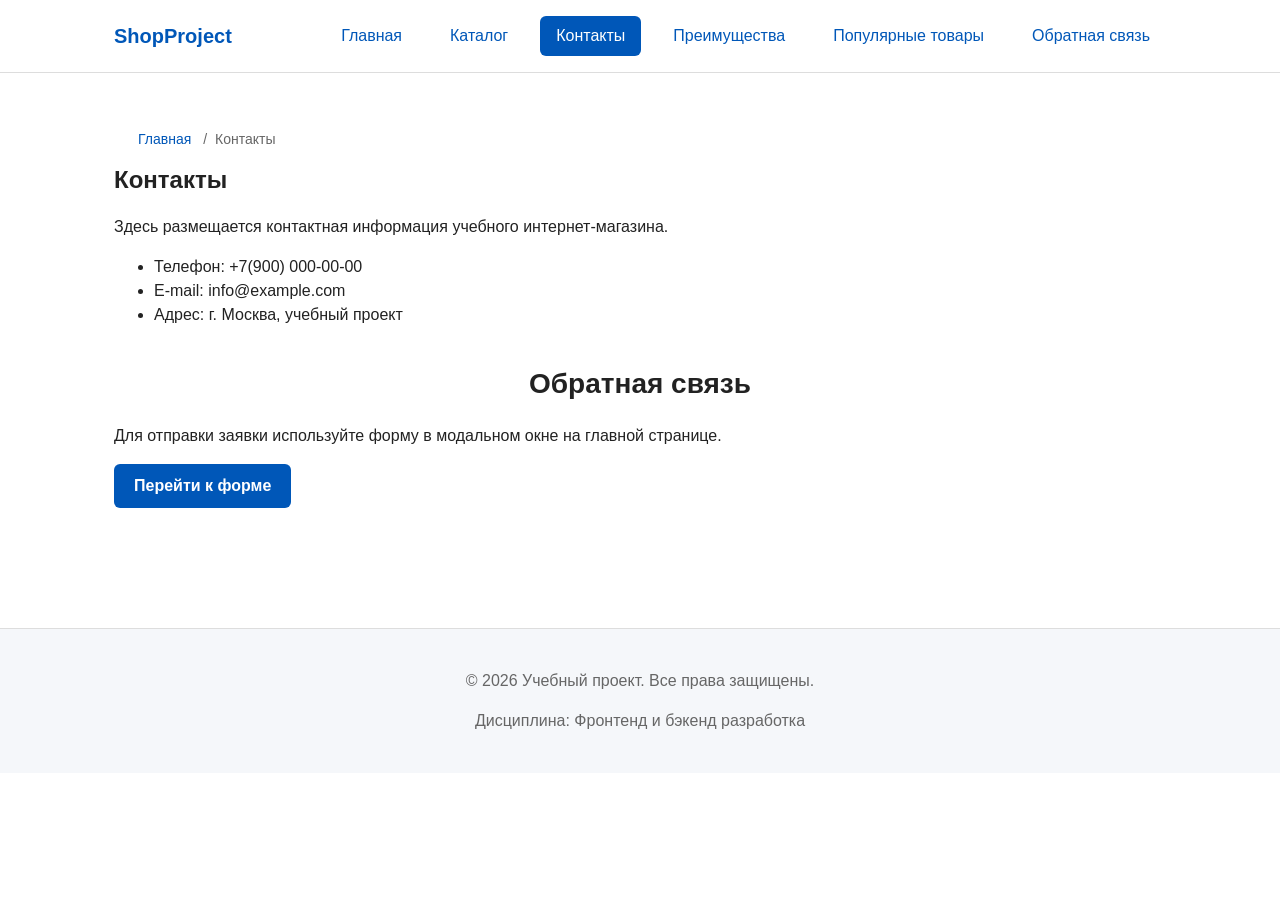
<file: contacts.html>
<!DOCTYPE html>
<html lang="ru">
<head>
    <meta charset="UTF-8">
    <meta name="viewport" content="width=device-width, initial-scale=1.0">
    <meta name="description" content="Контактная информация учебного интернет-магазина.">
    <title>Контакты — Учебный интернет-магазин</title>
    <link rel="stylesheet" href="css/style.css">
</head>
<body>
    <header class="site-header">
        <div class="site-header__inner">
            <a class="site-header__logo" href="index.html">ShopProject</a>
            <nav class="site-nav" aria-label="Основная навигация">
                <ul class="site-nav__list">
                    <li class="site-nav__item"><a class="site-nav__link" href="index.html">Главная</a></li>
                    <li class="site-nav__item"><a class="site-nav__link" href="catalog.html">Каталог</a></li>
                    <li class="site-nav__item"><a class="site-nav__link site-nav__link--active" href="contacts.html">Контакты</a></li>
                    <li class="site-nav__item"><a class="site-nav__link" href="index.html#advantages">Преимущества</a></li>
                    <li class="site-nav__item"><a class="site-nav__link" href="index.html#popular">Популярные товары</a></li>
                    <li class="site-nav__item"><a class="site-nav__link" href="index.html#contacts">Обратная связь</a></li>
                </ul>
            </nav>
        </div>
    </header>

    <main>
        <nav class="breadcrumbs" aria-label="Хлебные крошки">
            <a class="breadcrumbs__link" href="index.html">Главная</a>
            <span class="breadcrumbs__current">Контакты</span>
        </nav>

        <section class="section">
            <h1>Контакты</h1>
            <p>Здесь размещается контактная информация учебного интернет-магазина.</p>
            <ul>
                <li>Телефон: +7(900) 000-00-00</li>
                <li>E-mail: info@example.com</li>
                <li>Адрес: г. Москва, учебный проект</li>
            </ul>
        </section>

        <section class="section" id="feedback">
            <h2>Обратная связь</h2>
            <p>Для отправки заявки используйте форму в модальном окне на главной странице.</p>
            <a class="button button--primary" href="index.html#contacts">Перейти к форме</a>
        </section>
    </main>

    <footer class="site-footer">
        <p>&copy; 2026 Учебный проект. Все права защищены.</p>
        <p>Дисциплина: Фронтенд и бэкенд разработка</p>
    </footer>
</body>
</html>
</file>
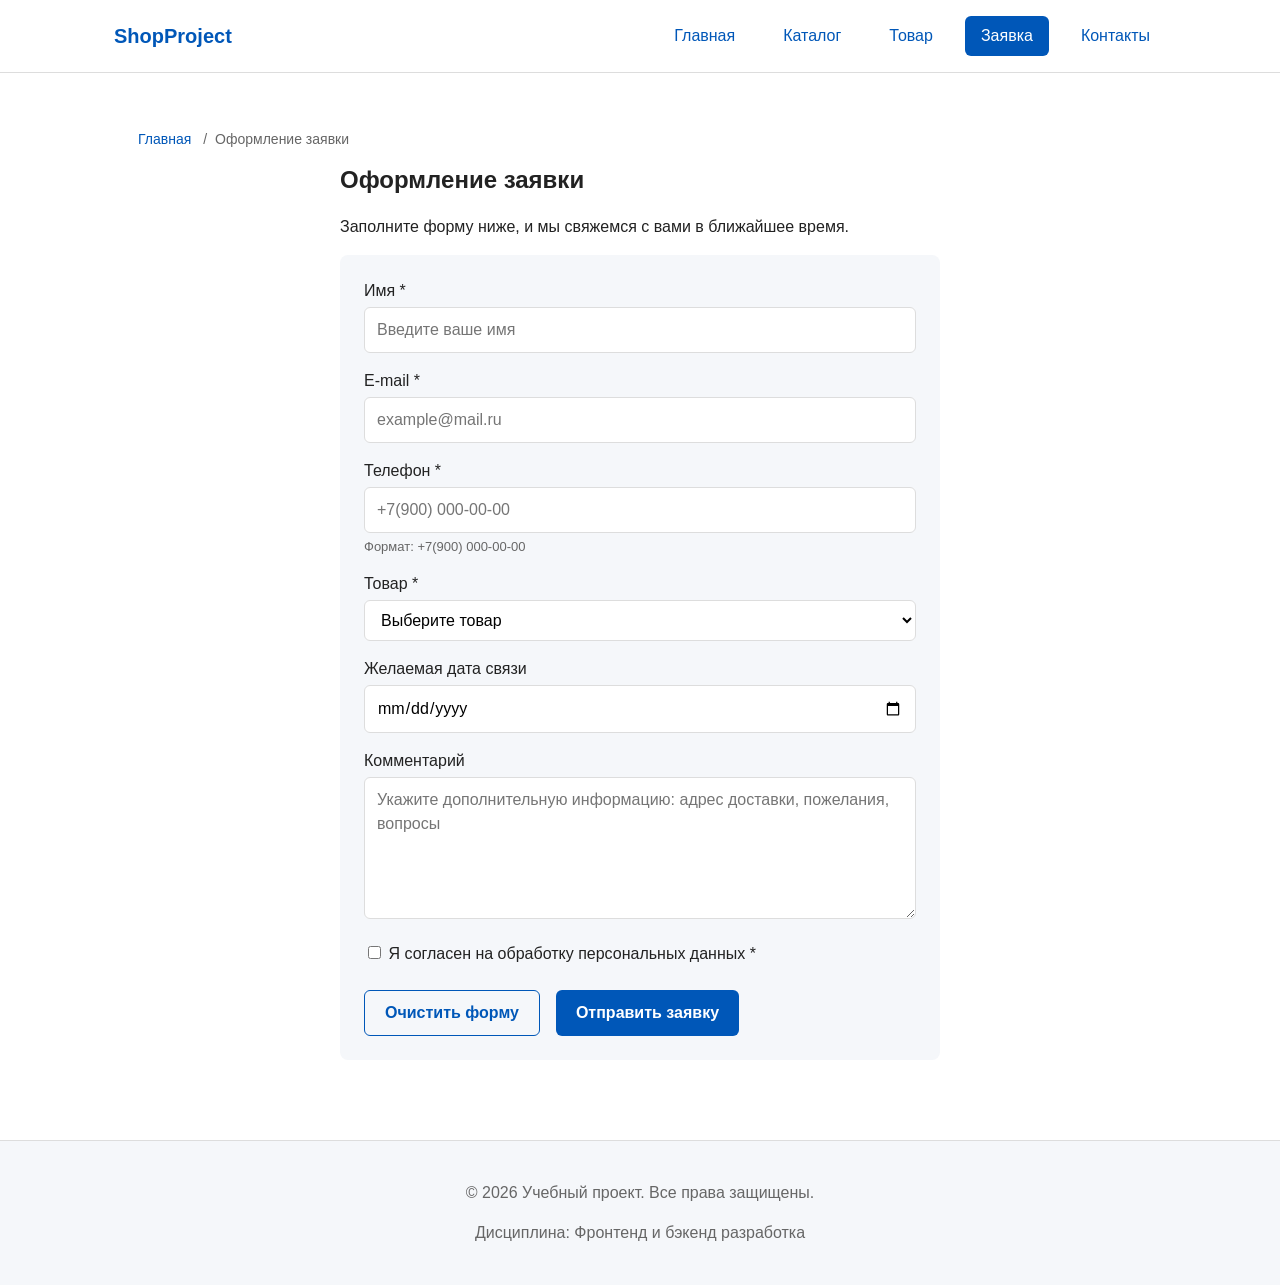
<file: order.html>
<!DOCTYPE html>
<html lang="ru">
<head>
    <meta charset="UTF-8">
    <meta name="viewport" content="width=device-width, initial-scale=1.0">
    <meta name="description" content="Оформление заявки в учебном интернет-магазине.">
    <title>Оформление заявки — Учебный интернет-магазин</title>
    <link rel="stylesheet" href="css/style.css">
</head>
<body>
    <header class="site-header">
        <div class="site-header__inner">
            <a class="site-header__logo" href="index.html">ShopProject</a>
            <nav class="site-nav" aria-label="Основная навигация">
                <ul class="site-nav__list">
                    <li class="site-nav__item"><a class="site-nav__link" href="index.html">Главная</a></li>
                    <li class="site-nav__item"><a class="site-nav__link" href="catalog.html">Каталог</a></li>
                    <li class="site-nav__item"><a class="site-nav__link" href="product.html">Товар</a></li>
                    <li class="site-nav__item"><a class="site-nav__link site-nav__link--active" href="order.html">Заявка</a></li>
                    <li class="site-nav__item"><a class="site-nav__link" href="contacts.html">Контакты</a></li>
                </ul>
            </nav>
        </div>
    </header>

    <main>
        <nav class="breadcrumbs" aria-label="Хлебные крошки">
            <a class="breadcrumbs__link" href="index.html">Главная</a>
            <span class="breadcrumbs__current">Оформление заявки</span>
        </nav>

        <section class="order-page">
            <h1>Оформление заявки</h1>
            <p>Заполните форму ниже, и мы свяжемся с вами в ближайшее время.</p>

            <form class="order-form order-form--standalone" id="order-form-standalone" action="#" method="post" novalidate>
                <div class="order-form__field">
                    <label class="order-form__label" for="order-name-standalone">Имя *</label>
                    <input class="order-form__input" id="order-name-standalone" name="name" type="text" placeholder="Введите ваше имя" minlength="2" autocomplete="given-name" required>
                </div>

                <div class="order-form__field">
                    <label class="order-form__label" for="order-email-standalone">E-mail *</label>
                    <input class="order-form__input" id="order-email-standalone" name="email" type="email" placeholder="example@mail.ru" autocomplete="email" required>
                </div>

                <div class="order-form__field">
                    <label class="order-form__label" for="order-phone-standalone">Телефон *</label>
                    <input class="order-form__input" id="order-phone-standalone" name="phone" type="tel" inputmode="tel" placeholder="+7(900) 000-00-00" pattern="^\+7\(\d{3}\)\d{3}-\d{2}-\d{2}$" autocomplete="tel" required>
                    <small>Формат: +7(900) 000-00-00</small>
                </div>

                <div class="order-form__field">
                    <label class="order-form__label" for="order-product-standalone">Товар *</label>
                    <select class="order-form__select" id="order-product-standalone" name="product" required>
                        <option value="">Выберите товар</option>
                        <option value="product1">Товар 1 — 1000 руб.</option>
                        <option value="product2">Товар 2 — 1500 руб.</option>
                        <option value="product3">Товар 3 — 2000 руб.</option>
                        <option value="product4">Товар 4 — 1200 руб.</option>
                        <option value="product5">Товар 5 — 1800 руб.</option>
                        <option value="product6">Товар 6 — 900 руб.</option>
                    </select>
                </div>

                <div class="order-form__field">
                    <label class="order-form__label" for="order-date-standalone">Желаемая дата связи</label>
                    <input class="order-form__input" id="order-date-standalone" name="date" type="date">
                </div>

                <div class="order-form__field">
                    <label class="order-form__label" for="order-comment-standalone">Комментарий</label>
                    <textarea class="order-form__textarea" id="order-comment-standalone" name="comment" rows="5" placeholder="Укажите дополнительную информацию: адрес доставки, пожелания, вопросы"></textarea>
                </div>

                <div class="order-form__field order-form__field--checkbox">
                    <label class="order-form__label">
                        <input class="order-form__input" id="order-agreement-standalone" name="agreement" type="checkbox" required>
                        Я согласен на обработку персональных данных *
                    </label>
                </div>

                <div class="order-form__actions">
                    <button class="button button--secondary" type="reset">Очистить форму</button>
                    <button class="button button--primary" type="submit">Отправить заявку</button>
                </div>
            </form>

            <p class="success-message" id="success-message-standalone" hidden>Спасибо! Ваша заявка успешно отправлена. Мы свяжемся с вами в ближайшее время.</p>
        </section>
    </main>

    <footer class="site-footer">
        <p>&copy; 2026 Учебный проект. Все права защищены.</p>
        <p>Дисциплина: Фронтенд и бэкенд разработка</p>
    </footer>

    <button class="scroll-top-button" id="scroll-top-button" aria-label="Наверх">↑</button>

    <script>
        const form = document.getElementById('order-form-standalone');
        const successMessage = document.getElementById('success-message-standalone');
        if (form) {
            form.addEventListener('submit', function(e) {
                e.preventDefault();
                if (form.checkValidity()) {
                    form.hidden = true;
                    successMessage.hidden = false;
                } else {
                    form.reportValidity();
                }
            });
        }

        const scrollTopBtn = document.getElementById('scroll-top-button');
        if (scrollTopBtn) {
            window.addEventListener('scroll', function() {
                if (window.scrollY > 300) {
                    scrollTopBtn.classList.add('scroll-top-button--visible');
                } else {
                    scrollTopBtn.classList.remove('scroll-top-button--visible');
                }
            });
            scrollTopBtn.addEventListener('click', function() {
                window.scrollTo({ top: 0, behavior: 'smooth' });
            });
        }
    </script>
</body>
</html>
</file>
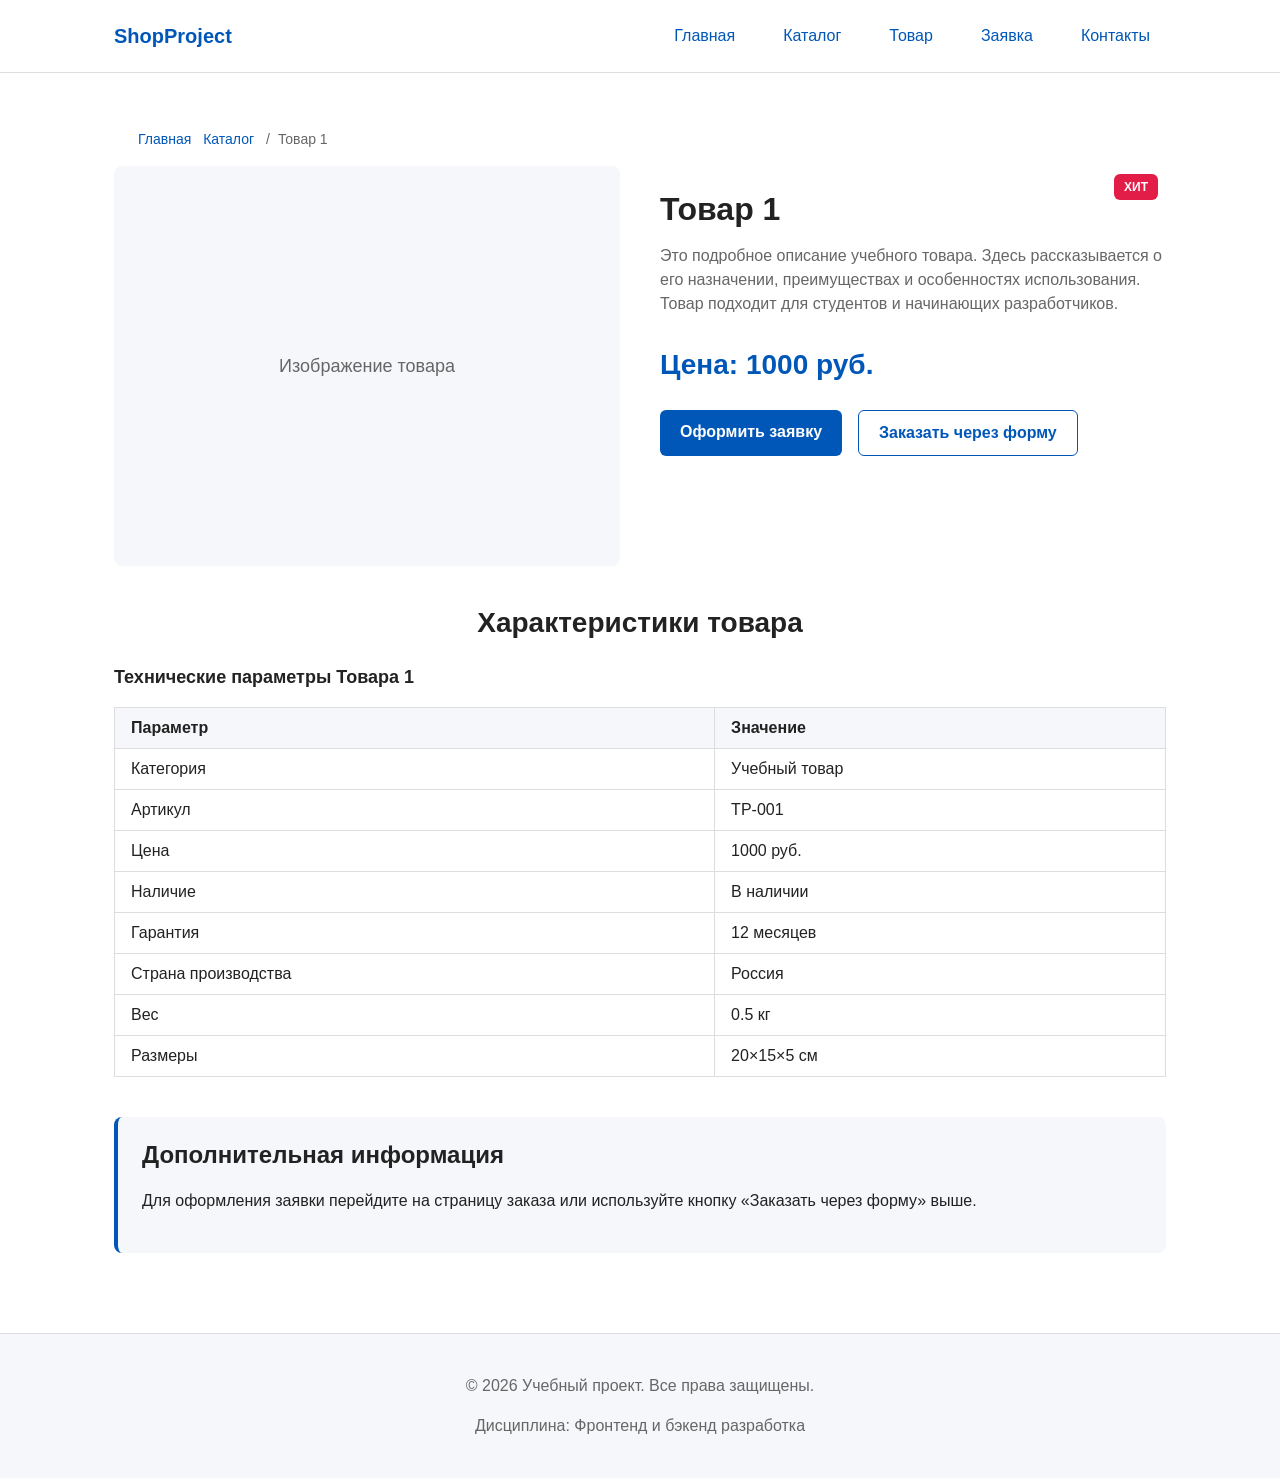
<file: product.html>
<!DOCTYPE html>
<html lang="ru">
<head>
    <meta charset="UTF-8">
    <meta name="viewport" content="width=device-width, initial-scale=1.0">
    <meta name="description" content="Карточка товара учебного интернет-магазина.">
    <title>Товар 1 — Учебный интернет-магазин</title>
    <link rel="stylesheet" href="css/style.css">
    <script src="js/main.js" defer></script>
</head>
<body>
    <header class="site-header">
        <div class="site-header__inner">
            <a class="site-header__logo" href="index.html">ShopProject</a>
            <nav class="site-nav" aria-label="Основная навигация">
                <ul class="site-nav__list">
                    <li class="site-nav__item"><a class="site-nav__link" href="index.html">Главная</a></li>
                    <li class="site-nav__item"><a class="site-nav__link" href="catalog.html">Каталог</a></li>
                    <li class="site-nav__item"><a class="site-nav__link" href="product.html">Товар</a></li>
                    <li class="site-nav__item"><a class="site-nav__link" href="order.html">Заявка</a></li>
                    <li class="site-nav__item"><a class="site-nav__link" href="contacts.html">Контакты</a></li>
                </ul>
            </nav>
        </div>
    </header>

    <main>
        <nav class="breadcrumbs" aria-label="Хлебные крошки">
            <a class="breadcrumbs__link" href="index.html">Главная</a>
            <a class="breadcrumbs__link" href="catalog.html">Каталог</a>
            <span class="breadcrumbs__current">Товар 1</span>
        </nav>

        <section class="product-layout">
            <div class="product-layout__image">
                <div class="product-image-placeholder">
                    <span>Изображение товара</span>
                </div>
            </div>

            <div class="product-layout__info">
                <span class="product-card__badge product-card__badge--hit">Хит</span>
                <h1 class="product-layout__title">Товар 1</h1>
                <p class="product-layout__description">Это подробное описание учебного товара. Здесь рассказывается о его назначении, преимуществах и особенностях использования. Товар подходит для студентов и начинающих разработчиков.</p>
                <p class="product-layout__price">Цена: 1000 руб.</p>
                <div class="product-layout__actions">
                    <a class="button button--primary" href="order.html">Оформить заявку</a>
                    <button class="button button--secondary product-card__button" type="button" data-product="Товар 1">Заказать через форму</button>
                </div>
            </div>
        </section>

        <section class="section">
            <h2>Характеристики товара</h2>
            <table class="product-table">
                <caption>Технические параметры Товара 1</caption>
                <thead>
                    <tr>
                        <th>Параметр</th>
                        <th>Значение</th>
                    </tr>
                </thead>
                <tbody>
                    <tr>
                        <td>Категория</td>
                        <td>Учебный товар</td>
                    </tr>
                    <tr>
                        <td>Артикул</td>
                        <td>TP-001</td>
                    </tr>
                    <tr>
                        <td>Цена</td>
                        <td>1000 руб.</td>
                    </tr>
                    <tr>
                        <td>Наличие</td>
                        <td>В наличии</td>
                    </tr>
                    <tr>
                        <td>Гарантия</td>
                        <td>12 месяцев</td>
                    </tr>
                    <tr>
                        <td>Страна производства</td>
                        <td>Россия</td>
                    </tr>
                    <tr>
                        <td>Вес</td>
                        <td>0.5 кг</td>
                    </tr>
                    <tr>
                        <td>Размеры</td>
                        <td>20×15×5 см</td>
                    </tr>
                </tbody>
            </table>
        </section>

        <aside class="aside-info">
            <h2>Дополнительная информация</h2>
            <p>Для оформления заявки перейдите на страницу заказа или используйте кнопку «Заказать через форму» выше.</p>
        </aside>
    </main>

    <footer class="site-footer">
        <p>&copy; 2026 Учебный проект. Все права защищены.</p>
        <p>Дисциплина: Фронтенд и бэкенд разработка</p>
    </footer>

    <dialog class="order-dialog" id="order-dialog" aria-labelledby="order-dialog-title">
        <h2 class="order-dialog__title" id="order-dialog-title">Оформление заявки</h2>
        <form class="order-form" id="order-form" action="#" method="post" novalidate>
            <input id="selected-product" name="selected-product" type="hidden">
            <div class="order-form__field">
                <label class="order-form__label" for="order-name">Имя</label>
                <input class="order-form__input" id="order-name" name="name" type="text" placeholder="Введите ваше имя" minlength="2" autocomplete="given-name" required>
            </div>
            <div class="order-form__field">
                <label class="order-form__label" for="order-email">E-mail</label>
                <input class="order-form__input" id="order-email" name="email" type="email" placeholder="example@mail.ru" autocomplete="email" required>
            </div>
            <div class="order-form__field">
                <label class="order-form__label" for="order-phone">Телефон</label>
                <input class="order-form__input" id="order-phone" name="phone" type="tel" inputmode="tel" placeholder="+7(900) 000-00-00" pattern="^\+7\(\d{3}\)\d{3}-\d{2}-\d{2}$" required>
                <small>Формат: +7(900) 000-00-00</small>
            </div>
            <div class="order-form__field">
                <label class="order-form__label" for="order-date">Дата связи</label>
                <input class="order-form__input" id="order-date" name="date" type="date">
            </div>
            <div class="order-form__field">
                <label class="order-form__label" for="order-topic">Тема заявки</label>
                <select class="order-form__select" id="order-topic" name="topic" required>
                    <option value="">Выберите тему</option>
                    <option value="product">Заказ товара</option>
                    <option value="consultation">Консультация</option>
                    <option value="delivery">Доставка</option>
                </select>
            </div>
            <div class="order-form__field">
                <label class="order-form__label" for="order-comment">Комментарий</label>
                <textarea class="order-form__textarea" id="order-comment" name="comment" rows="4" placeholder="Укажите дополнительную информацию"></textarea>
            </div>
            <div class="order-form__field order-form__field--checkbox">
                <label class="order-form__label">
                    <input class="order-form__input" id="order-agreement" name="agreement" type="checkbox" required>
                    Я согласен на обработку данных
                </label>
            </div>
            <div class="order-form__actions">
                <button class="button button--secondary" type="button" id="close-order-dialog">Закрыть</button>
                <button class="button button--primary" type="submit">Отправить заявку</button>
            </div>
        </form>
    </dialog>

    <p class="success-message" id="success-message" hidden>Форма успешно отправлена!</p>

    <button class="scroll-top-button" id="scroll-top-button" aria-label="Наверх">↑</button>
</body>
</html>
</file>
<file: css/style.css>
:root {
  --color-bg: #ffffff;
  --color-bg-soft: #f5f7fa;
  --color-text: #222222;
  --color-text-muted: #666666;
  --color-primary: #0057b8;
  --color-primary-dark: #003f86;
  --color-border: #dddddd;
  --color-danger: #b00020;
  --color-success: #168a2f;
  --color-success-bg: #eefaf0;
  --color-warning: #f59e0b;
  --color-hit: #e11d48;
  --color-surface: #f8f9fa;
  --container-width: 1100px;
  --space-xs: 4px;
  --space-sm: 8px;
  --space-md: 16px;
  --space-lg: 24px;
  --space-xl: 40px;
  --radius-sm: 6px;
  --radius-md: 8px;
  --radius-lg: 12px;
  --shadow-sm: 0 1px 3px rgba(0, 0, 0, 0.08);
  --shadow-md: 0 4px 12px rgba(0, 0, 0, 0.1);
}

html { scroll-behavior: smooth; }
:target { outline: 2px dashed var(--color-primary); outline-offset: 4px; }

* { box-sizing: border-box; }
body { margin: 0; font-family: -apple-system, BlinkMacSystemFont, "Segoe UI", Roboto, Arial, sans-serif; font-size: 16px; line-height: 1.5; color: var(--color-text); background-color: var(--color-bg); }
h1, h2, h3 { margin-top: 0; line-height: 1.2; }
a { color: var(--color-primary); text-decoration: none; }
a:hover { text-decoration: underline; }
img { max-width: 100%; height: auto; display: block; }

/* ===== Шапка сайта (БЭМ) ===== */
.site-header { background-color: var(--color-bg); border-bottom: 1px solid var(--color-border); position: sticky; top: 0; z-index: 100; }
.site-header__inner { max-width: var(--container-width); margin: 0 auto; padding: var(--space-md) var(--space-lg); display: flex; align-items: center; justify-content: space-between; flex-wrap: wrap; gap: var(--space-md); }
.site-header__logo { font-size: 20px; font-weight: 700; color: var(--color-primary); }
.site-header__logo:hover { text-decoration: none; color: var(--color-primary-dark); }

/* ===== Навигация (БЭМ) ===== */
.site-nav__list { display: flex; flex-wrap: wrap; justify-content: center; align-items: center; gap: var(--space-md); padding: 0; margin: 0; list-style: none; }
.site-nav__link { display: inline-block; padding: var(--space-sm) var(--space-md); color: var(--color-primary); text-decoration: none; border-radius: var(--radius-sm); transition: background-color 0.2s, color 0.2s; }
.site-nav__link:hover { color: #ffffff; background-color: var(--color-primary); text-decoration: none; }
.site-nav__link:focus-visible { outline: 2px solid var(--color-primary); outline-offset: 2px; }
.site-nav__link--active { color: #ffffff; background-color: var(--color-primary); }

/* ===== Хлебные крошки (БЭМ) ===== */
.breadcrumbs { max-width: var(--container-width); margin: 0 auto var(--space-md); padding: var(--space-md) var(--space-lg) 0; font-size: 14px; color: var(--color-text-muted); }
.breadcrumbs__link { color: var(--color-primary); margin-right: var(--space-sm); }
.breadcrumbs__link:hover { text-decoration: underline; }
.breadcrumbs__current::before { content: "/"; margin-right: var(--space-sm); color: var(--color-text-muted); }

/* ===== Основной контейнер ===== */
main { max-width: var(--container-width); margin: 0 auto; padding: var(--space-xl) var(--space-lg); }

/* ===== Hero-блок ===== */
.hero { background: linear-gradient(135deg, var(--color-primary) 0%, var(--color-primary-dark) 100%); color: #ffffff; padding: var(--space-xl) var(--space-lg); border-radius: var(--radius-lg); text-align: center; margin-bottom: var(--space-xl); }
.hero h1 { font-size: 36px; margin-bottom: var(--space-md); color: #ffffff; }
.hero p { font-size: 18px; margin-bottom: var(--space-lg); max-width: 700px; margin-left: auto; margin-right: auto; }

/* ===== Секции ===== */
.section { margin-bottom: var(--space-xl); }
.section h2 { font-size: 28px; margin-bottom: var(--space-lg); text-align: center; }

/* ===== Список преимуществ ===== */
.advantages-list { list-style: none; padding: 0; margin: 0; display: flex; flex-wrap: wrap; gap: var(--space-md); justify-content: center; }
.advantages-list li { background-color: var(--color-bg-soft); padding: var(--space-md) var(--space-lg); border-radius: var(--radius-md); border-left: 4px solid var(--color-primary); flex: 1 1 200px; max-width: 250px; }

/* ===== Сетка карточек (БЭМ) ===== */
.products-grid { display: grid; grid-template-columns: repeat(3, 1fr); gap: var(--space-lg); }

/* ===== Карточка товара (БЭМ) ===== */
.product-card { position: relative; display: flex; flex-direction: column; gap: var(--space-sm); padding: var(--space-md); border: 1px solid var(--color-border); border-radius: var(--radius-md); background-color: var(--color-bg); box-shadow: var(--shadow-sm); transition: transform 0.2s, box-shadow 0.2s; }
.product-card:hover { transform: translateY(-4px); box-shadow: var(--shadow-md); }
.product-card--featured { border-color: var(--color-primary); }
.product-card--discount { border-color: var(--color-danger); }
.product-card__title { margin: 0; font-size: 20px; color: var(--color-text); }
.product-card__description { margin: 0; color: var(--color-text-muted); }
.product-card__price { margin: 0; font-size: 22px; font-weight: 700; color: var(--color-primary); }
.product-card--discount .product-card__price { color: var(--color-danger); }
.product-card__button { margin-top: auto; align-self: flex-start; }

/* ===== Бейджи на карточках (position: absolute) ===== */
.product-card__badge { position: absolute; top: var(--space-sm); right: var(--space-sm); padding: 4px 10px; font-size: 12px; font-weight: 700; color: #ffffff; border-radius: var(--radius-sm); text-transform: uppercase; z-index: 1; }
.product-card__badge--new { background-color: var(--color-primary); }
.product-card__badge--sale { background-color: var(--color-warning); }
.product-card__badge--hit { background-color: var(--color-hit); }

/* ===== Кнопки (БЭМ) ===== */
.button { display: inline-block; padding: 10px 20px; border: none; border-radius: var(--radius-sm); font: inherit; font-weight: 600; cursor: pointer; text-align: center; text-decoration: none; transition: background-color 0.2s, transform 0.1s; }
.button--primary { color: #ffffff; background-color: var(--color-primary); }
.button--primary:hover { background-color: var(--color-primary-dark); text-decoration: none; }
.button--secondary { color: var(--color-primary); background-color: transparent; border: 1px solid var(--color-primary); }
.button--secondary:hover { color: #ffffff; background-color: var(--color-primary); text-decoration: none; }
.button:focus-visible { outline: 2px solid var(--color-primary); outline-offset: 3px; }
.button:disabled, .button--disabled { opacity: 0.6; cursor: not-allowed; }

/* ===== Каталог (БЭМ) ===== */
.catalog-layout { max-width: var(--container-width); margin: 0 auto var(--space-xl); display: grid; grid-template-columns: 260px 1fr; grid-template-areas: "filters products"; gap: var(--space-lg); }
.catalog-filters { grid-area: filters; padding: var(--space-md); border: 1px solid var(--color-border); border-radius: var(--radius-md); background-color: var(--color-surface); position: sticky; top: 90px; align-self: start; }
.catalog-filters h2 { font-size: 20px; margin-bottom: var(--space-md); }
.catalog-products { grid-area: products; }

/* ===== Форма фильтров ===== */
.filters-form { display: grid; gap: var(--space-md); }
.filters-form fieldset { margin: 0; padding: var(--space-md); border: 1px solid var(--color-border); border-radius: var(--radius-sm); }
.filters-form legend { font-weight: 700; }
.filters-form label { display: block; margin-bottom: var(--space-sm); }
.filters-form input[type="number"] { width: 100%; padding: 8px 10px; border: 1px solid var(--color-border); border-radius: var(--radius-sm); font: inherit; margin-bottom: var(--space-sm); }

/* ===== Страница товара ===== */
.product-layout { display: grid; grid-template-columns: 1fr 1fr; gap: var(--space-xl); margin-bottom: var(--space-xl); }
.product-layout__image { background-color: var(--color-bg-soft); border-radius: var(--radius-md); min-height: 300px; display: flex; align-items: center; justify-content: center; }
.product-image-placeholder { color: var(--color-text-muted); font-size: 18px; }
.product-layout__info { position: relative; padding-top: var(--space-lg); }
.product-layout__title { font-size: 32px; margin-bottom: var(--space-md); }
.product-layout__description { color: var(--color-text-muted); margin-bottom: var(--space-lg); }
.product-layout__price { font-size: 28px; font-weight: 700; color: var(--color-primary); margin-bottom: var(--space-lg); }
.product-layout__actions { display: flex; gap: var(--space-md); flex-wrap: wrap; }

/* ===== Таблица характеристик ===== */
.product-table { width: 100%; border-collapse: collapse; margin-bottom: var(--space-xl); }
.product-table caption { caption-side: top; font-weight: 700; font-size: 18px; margin-bottom: var(--space-md); text-align: left; }
.product-table thead { background-color: var(--color-bg-soft); }
.product-table th, .product-table td { padding: var(--space-sm) var(--space-md); border: 1px solid var(--color-border); text-align: left; }
.product-table th { font-weight: 700; }
.product-table tbody tr:hover { background-color: var(--color-bg-soft); }

/* ===== Страница контактов ===== */
.contacts-layout { display: grid; grid-template-columns: 1fr 1fr; gap: var(--space-xl); }
.contacts-list { list-style: none; padding: 0; }
.contacts-list li { margin-bottom: var(--space-md); }

/* ===== Страница заявки ===== */
.order-page { max-width: 600px; margin: 0 auto; }
.order-form--standalone { background-color: var(--color-bg-soft); padding: var(--space-lg); border-radius: var(--radius-md); }

/* ===== Модальное окно (БЭМ) ===== */
.order-dialog { width: min(100% - 32px, 560px); padding: var(--space-lg); border: none; border-radius: var(--radius-lg); }
.order-dialog::backdrop { background-color: rgba(0, 0, 0, 0.5); }
.order-dialog__title { margin-top: 0; }

/* ===== Форма заявки (БЭМ) ===== */
.order-form__field { margin-bottom: var(--space-md); }
.order-form__label { display: block; margin-bottom: var(--space-xs); font-weight: 500; }
.order-form__input, .order-form__select, .order-form__textarea { width: 100%; padding: 10px 12px; border: 1px solid var(--color-border); border-radius: var(--radius-sm); font: inherit; background-color: var(--color-bg); transition: border-color 0.2s; }
.order-form__input:focus, .order-form__select:focus, .order-form__textarea:focus { border-color: var(--color-primary); }
.order-form__input[type="checkbox"] { width: auto; }
.order-form__field small { display: block; margin-top: var(--space-xs); color: var(--color-text-muted); font-size: 13px; }
.order-form__input:focus-visible, .order-form__select:focus-visible, .order-form__textarea:focus-visible, .order-form__actions button:focus-visible { outline: 2px solid var(--color-primary); outline-offset: 2px; }
[aria-invalid="true"] { border-color: var(--color-danger); }
.order-form__actions { display: flex; gap: var(--space-md); margin-top: var(--space-lg); flex-wrap: wrap; }

/* ===== Сообщение об успехе ===== */
.success-message { max-width: var(--container-width); margin: var(--space-lg) auto; padding: var(--space-md); border-left: 4px solid var(--color-success); background-color: var(--color-success-bg); border-radius: var(--radius-sm); }

/* ===== Подвал (БЭМ) ===== */
.site-footer { background-color: var(--color-bg-soft); border-top: 1px solid var(--color-border); padding: var(--space-lg); text-align: center; color: var(--color-text-muted); margin-top: var(--space-xl); }

/* ===== Блок aside ===== */
.aside-info { background-color: var(--color-bg-soft); padding: var(--space-lg); border-radius: var(--radius-md); border-left: 4px solid var(--color-primary); margin-top: var(--space-xl); }

/* ===== Кнопка "Наверх" (position: fixed) ===== */
.scroll-top-button { position: fixed; bottom: 30px; right: 30px; width: 50px; height: 50px; border: none; border-radius: 50%; background-color: var(--color-primary); color: #ffffff; font-size: 24px; font-weight: 700; cursor: pointer; box-shadow: var(--shadow-md); opacity: 0; visibility: hidden; transition: opacity 0.3s, visibility 0.3s, background-color 0.2s; z-index: 99; }
.scroll-top-button--visible { opacity: 1; visibility: visible; }
.scroll-top-button:hover { background-color: var(--color-primary-dark); }
.scroll-top-button:focus-visible { outline: 2px solid var(--color-primary); outline-offset: 3px; }

/* ===== Изображения в карточках товаров ===== */
.product-card__image { width: 100%; height: 180px; overflow: hidden; border-radius: var(--radius-sm); margin-bottom: var(--space-sm); background-color: var(--color-bg-soft); }
.product-card__image img { width: 100%; height: 100%; object-fit: cover; transition: transform 0.3s; }
.product-card:hover .product-card__image img { transform: scale(1.05); }

/* ===== Блок гарантий ===== */
.guarantees { margin-bottom: var(--space-xl); }
.guarantees h2 { font-size: 28px; margin-bottom: var(--space-lg); text-align: center; }
.guarantees-grid { display: grid; grid-template-columns: repeat(4, 1fr); gap: var(--space-lg); }
.guarantee-card { padding: var(--space-lg); background-color: var(--color-bg-soft); border-radius: var(--radius-md); text-align: center; transition: transform 0.2s, box-shadow 0.2s; }
.guarantee-card:hover { transform: translateY(-4px); box-shadow: var(--shadow-md); }
.guarantee-card__icon { font-size: 48px; margin-bottom: var(--space-md); }
.guarantee-card__title { font-size: 18px; margin-bottom: var(--space-sm); color: var(--color-text); }
.guarantee-card__text { color: var(--color-text-muted); font-size: 14px; line-height: 1.5; }

/* ===== Блок отзывов ===== */
.testimonials { margin-bottom: var(--space-xl); }
.testimonials h2 { font-size: 28px; margin-bottom: var(--space-lg); text-align: center; }
.testimonials-grid { display: grid; grid-template-columns: repeat(3, 1fr); gap: var(--space-lg); }
.testimonial-card { padding: var(--space-lg); background-color: var(--color-bg-soft); border-radius: var(--radius-md); border-left: 4px solid var(--color-primary); }
.testimonial-card__text { font-style: italic; color: var(--color-text); margin-bottom: var(--space-md); line-height: 1.6; }
.testimonial-card__author { font-weight: 700; color: var(--color-primary); font-size: 14px; }

/* ===== Блок FAQ ===== */
.faq { margin-bottom: var(--space-xl); }
.faq h2 { font-size: 28px; margin-bottom: var(--space-lg); text-align: center; }
.faq-item { margin-bottom: var(--space-md); padding: var(--space-md); background-color: var(--color-bg-soft); border-radius: var(--radius-md); border-left: 4px solid var(--color-primary); }
.faq-item summary { font-weight: 700; cursor: pointer; color: var(--color-text); padding: var(--space-sm) 0; list-style: none; }
.faq-item summary::-webkit-details-marker { display: none; }
.faq-item summary::before { content: "▸ "; color: var(--color-primary); transition: transform 0.2s; display: inline-block; }
.faq-item[open] summary::before { transform: rotate(90deg); }
.faq-item summary:hover { color: var(--color-primary); }
.faq-item p { margin-top: var(--space-md); margin-bottom: 0; color: var(--color-text-muted); line-height: 1.6; }
.faq-item[open] { background-color: var(--color-surface); }

/* ===== Изображение на странице товара ===== */
.product-layout__image { position: relative; background-color: var(--color-bg-soft); border-radius: var(--radius-md); overflow: hidden; min-height: 400px; display: flex; align-items: center; justify-content: center; }
.product-layout__image img { width: 100%; height: 100%; object-fit: cover; }
.product-layout__image .product-card__badge { top: var(--space-md); right: var(--space-md); }
</file>
